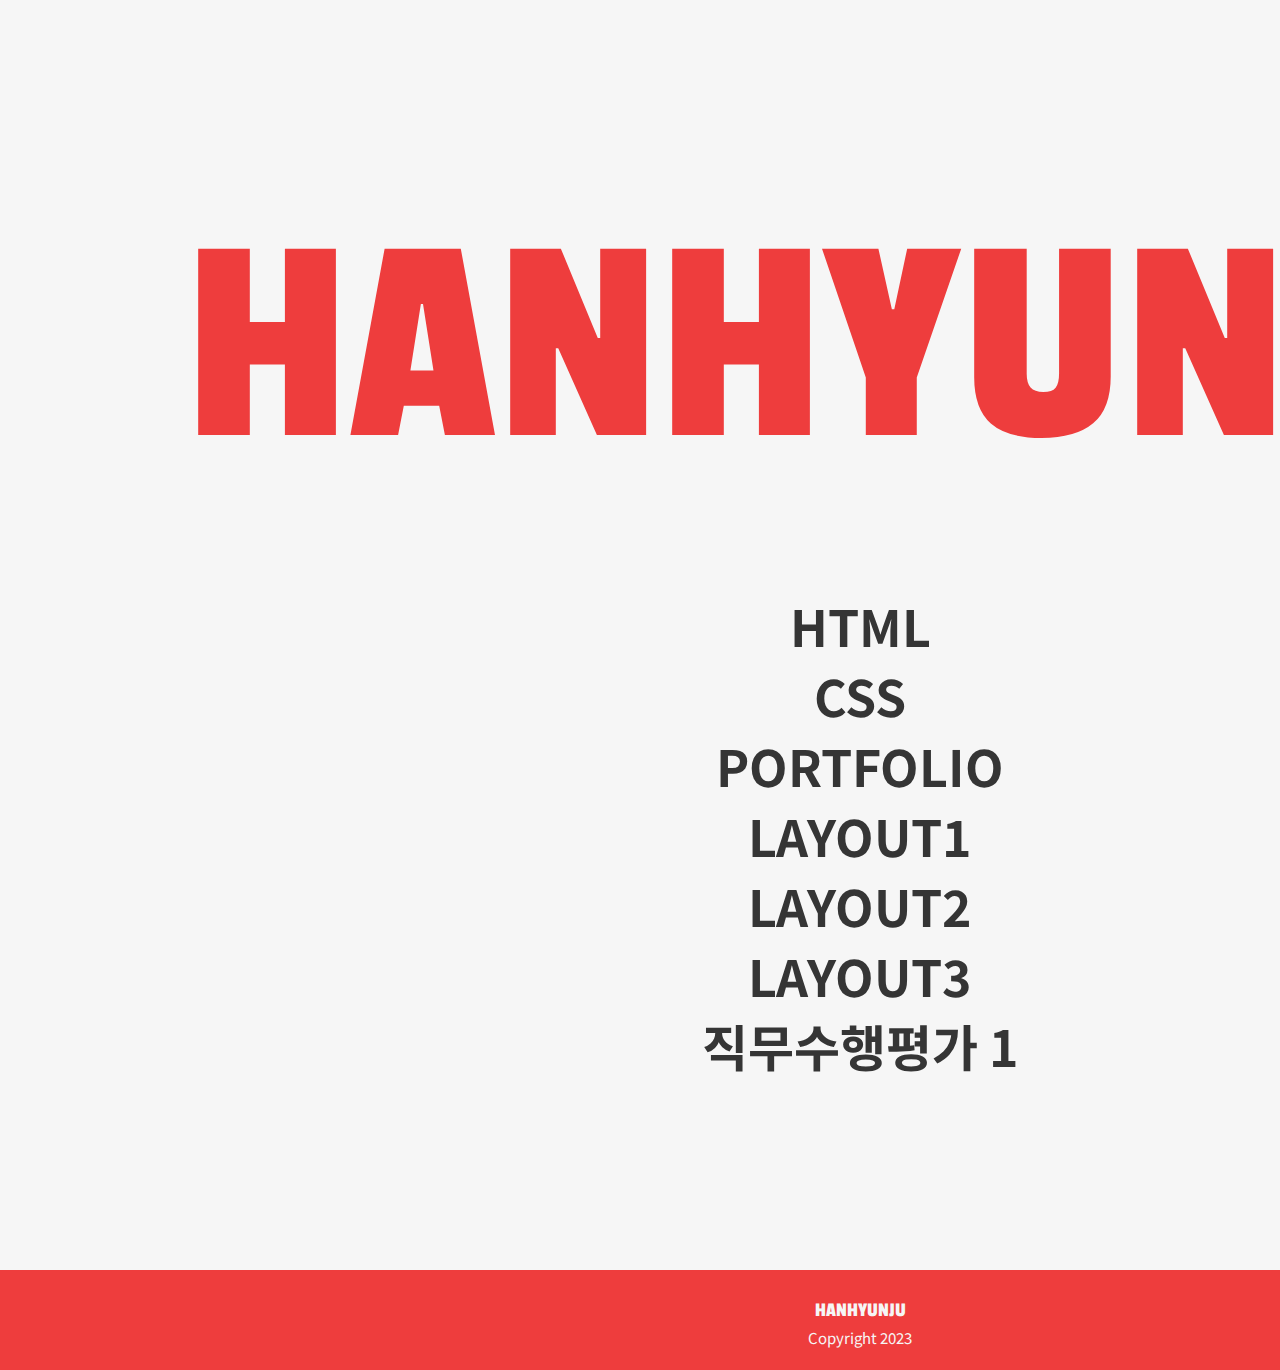
<file: index.html>
<html>
    <head> <!--머릿말-->
        <title>기말평가 - 포트폴리오, ABOUT</title>
        <meta charset="utf-8" /> <!-- utf-8, euc-kr -->
        <meta name="keywords" content="" />
        <link rel="stylesheet" href="css/reset.css" type="text/css">
        <link rel="stylesheet" href="css/index.css" type="text/css">
        <link rel="stylesheet" href="https://cdnjs.cloudflare.com/ajax/libs/font-awesome/5.8.2/css/all.min.css"/>
    </head>

    <body>
        <header class="container">
            <div class="logo">
                <h1>HANHYUNJU</h1>
            </div>
        </header>

        <section class="main container">
            <div class="toll_menu">
                <nav>
                    <ul>
                        <li>
                            <a href="./html.html">
                                HTML
                            </a>
                        </li>
                        <li>
                            <a href="./css.html">
                                CSS
                            </a>
                        </li>
                        <li>
                            <a href="./last_f1.html">
                                PORTFOLIO
                            </a>
                        </li>
                        <li>
                            <a href="./layout1/layout1.html">
                                LAYOUT1
                            </a>
                        </li>
                        <li>
                            <a href="./layout2/layout2.html">
                                LAYOUT2
                            </a>
                        </li>
                        <li>
                            <a href="./layout3/layout3.html">
                                LAYOUT3
                            </a>
                        </li>
                        <li>
                            <a href="./sub.html">
                                직무수행평가 1
                            </a>
                        </li>
                    </ul>
                </nav>
            </div>
        </section>

        <footer>
            <div class="container">
              <p>HANHYUNJU</p>
              <p>Copyright 2023</p>
            </div>
        </footer>
    </body>
</html>
</file>
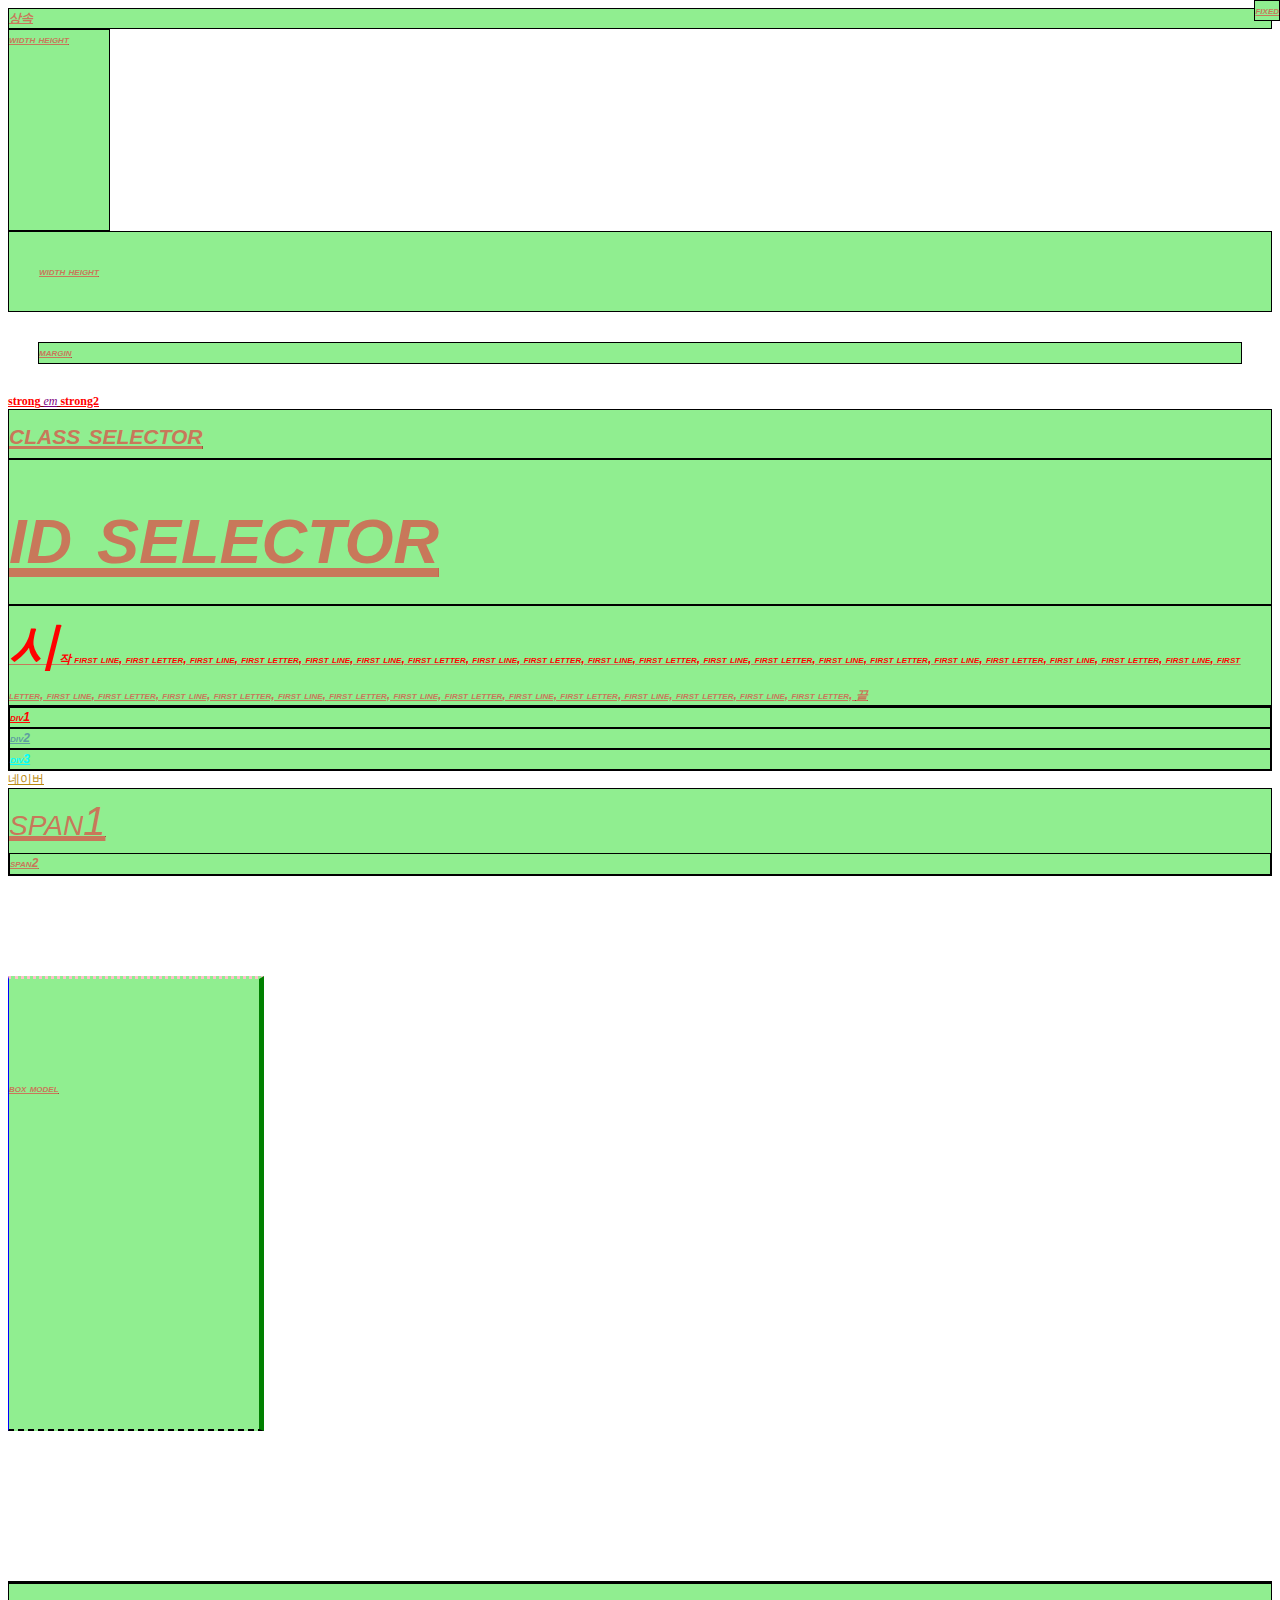
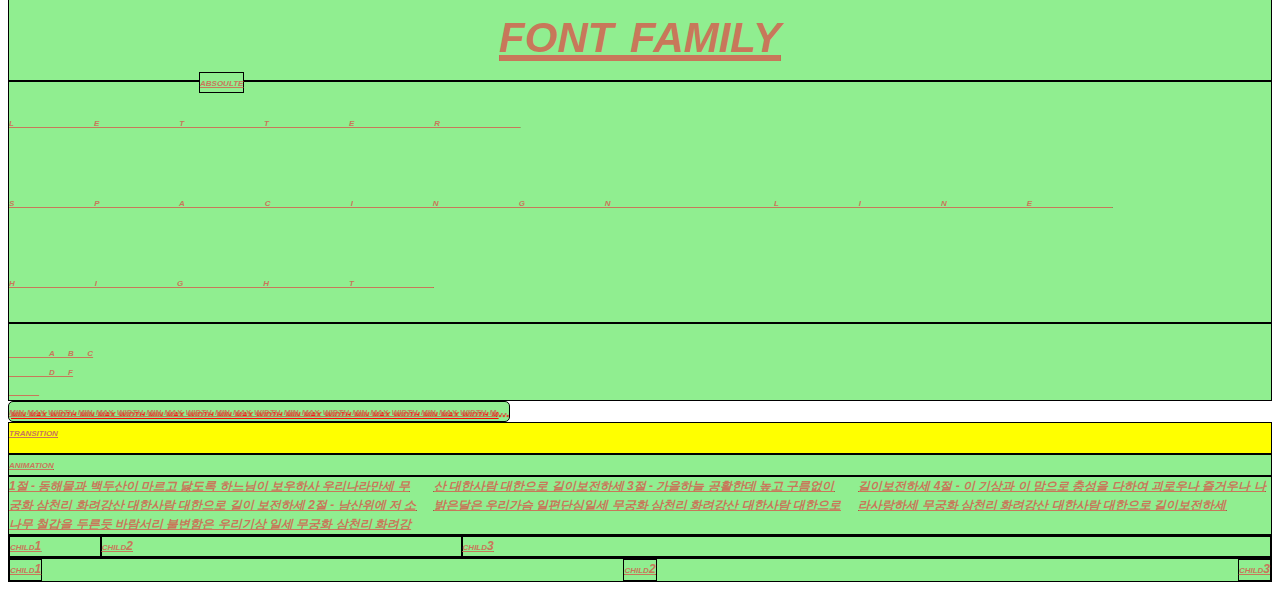
<file: css.html>
<!DOCTYPE html>
<html>
    <head>
        <title>css</title>
        <meta charset="utf-8" />
        <style>
           body{ color: darkred; }
           div{ 
            color: darkblue; 
            color: #942b65;
            color: rgb(200,120,90);
        }

           /* css 주석 */
        </style>
        <!--html주석-->
    </head>
    <body>
        <div id="d1">상속</div>  

        <style>
           div{
            background-color: lightgreen;
            border: solid 1px black;
           }
           #d2{
            width : 100px;
            height: 200px;
           }
        </style>
        <div id="d2">width height</div>

        <style>
            #d3{
                padding: 30px;
            }
        </style>
        <div id="d3">width height</div>
        <style>
            #d4{
                margin: 30px;
            }
        </style>
         <div id="d4">margin</div>

         <style>
            *{
                text-decoration: underline;
            }
            strong{ color: red;}
            em{ color: purple;}
         </style>
         <strong>strong</strong>
         <em>em</em>
         <strong>strong2</strong>

         <style>
            .c1{font-size: 30px;}
            #i1{font-size: 90px;}
         </style>
         <div class="c1">class selector</div>
         <div id="i1">id selector</div>
         <style>
            #d5::first-line{
                color: red;
            }
            #d5::first-letter{
                font-size: 50px;
            }
            #d5::before{
                content: "시작";
            }
            #d5::after{
                content: "끝";
            }

         </style>
         <div id="d5">
            first line, first letter, first line, first letter, first line,
            first line, first letter, first line, first letter, first line, first letter,
            first line, first letter, first line, first letter, first line, first letter,
            first line, first letter, first line, first letter, first line, first letter,
            first line, first letter, first line, first letter, first line, first letter,
            first line, first letter, first line, first letter, first line, first letter,
         </div>

         <style>
            #d6 div:first-child{
                color: red;
            }
            #d6 div:nth-child(2){
                color: cadetblue;
            }
            #d6 div:last-child{
                color: aqua;
            }
         </style>

         <div id="d6">
            <div>div1</div>
            <div>div2</div>
            <div>div3</div>
         </div>

         <style>
            /*:link :visited :hover :active :focus*/
            a:link{ /*링크가 있다면*/
                color: darkgoldenrod;
            }
            a:visited{/*방문한 적이 있다면*/
                color: #942b65;
            }
            a:hover{/*마우스를 올리면*/
                color: #2b8894;
                font-weight: bold;
            }
            a:active{/*마우스로 누르면*/
                color: #ff0ea3;
            }
            a:focus{/*포커스 되면*/
                color: yellow;
            }
         </style>

         <a href="https://www.naver.com/">네이버</a>

         <style>
            #d7>span{
                font-size: 40px;
                font-weight: 300;
            }
            #d7 span{
                font-style: italic;
            }
            #d7>div>span{
                font-weight: bold;
            }
         </style>

         <div id="d7">
            <span>span1</span>
            <div>
                <span>span2</span>
            </div>
         </div>

         <style>
            body,div,span{
                font-size: 12px;
            }
         </style>

         <style>
            #d8{
                width: 200px;
                height: 200px;
                border: solid 2px red;
                border-left: solid 1px blue;
                border-right: solid 5px green;
                border-top: dotted 3px pink;
                border-bottom: dashed 2px black;

                margin: 50px;
                margin: 50px 100px;
                margin: 0 50px 100px 150px; /*상 우 하 좌*/
                /*위에서 부터 시계방향*/
                margin-left: 0px;
                margin-right: 50px;
                margin-top: 100px;
                margin-bottom: 150px;

                padding: 50px;
                padding: 50px 100px;
                padding: 0 50px 100px 150px; /*상 우 하 좌*/
                /*위에서 부터 시계방향*/
                padding-left: 0px;
                padding-right: 50px;
                padding-top: 100px;
                padding-bottom: 150px;
            }
         </style>

         <div id="d8">
            box model
         </div>

         <style>
            #d9{
                position: absolute; /*절대적인*/
                left: 190px;
                top: 90px;
            }
            #d10{
                position: relative; /*관계형*/
                /*realtive인 부모는, absolute 자식의 기준이 된다*/
            }
         </style>
         <div id="d10">
            <div id="d9"> absoulte </div>
         </div>
         <style>
            #d11{
                position: fixed;
                top: 0px;
                right: 0px;
            }
         </style>
         <div id="d11">fixed</div>

         <style>
            #d12{
                font-family: 'Trebuchet MS', 'Lucida Sans Unicode', 'Lucida Grande', 'Lucida Sans', Arial, sans-serif;
                font-size: 60px;
                font-weight: bold;
                font-style: italic;
                text-align: center;
            }
            div{font: bold italic small-caps 12px /1.6 "돋움", sans-serif;}
         </style>
         <div id="d12">font family</div>

         <style>
            #d13{
                letter-spacing: 80px;
                line-height: 80px;
            }
         </style>
         <div id="d13">letter spacingn line hight</div>

         <style>
            #d14{
                white-space: pre;
            }
         </style>
         <div id="d14">
            a    b    c
            d    f
         </div>

         <style>
            #d15{
                min-width: 500px;
                max-width: 800px;
                border-radius: 5px;
                text-shadow: 2px 2px 1px red;
                white-space: nowrap;
                overflow: hidden;
                text-overflow: ellipsis;
                width: 100px;
            }
         </style>
         <div id="d15">
            min max width min max width min max width min max width 
            min max width min max width min max width min max width 
            min max width min max width min max width min max width 
            min max width min max width min max width min max width 
            min max width min max width min max width min max width 
            min max width min max width min max width min max width 
            min max width min max width min max width min max width 
            min max width min max width min max width min max width 
            min max width min max width min max width min max width 
            min max width min max width min max width min max width 
            min max width min max width min max width min max width 
        </div>

        <style>
            #d16{
                background-color: yellow;
                height: 30px;
                transition: background-color 2s, height 2s;
            }
            #d16:hover{
                background-color: blue;
                height: 80px;
            }
        </style>

        <div id="d16">transition</div>

        <style>
            @keyframes animation17{
                0%{ background-color: white;}
                30%{ background-color: red;}
                60%{ background-color: yellow;}
                100%{ background-color: purple;}
            }
            #d17:hover{
                animation-name: animation17;
                animation-duration: 2s;
            }
        </style>
        <div id="d17">animation</div>

        <style>
            .col1{
                columns: 100px 3;
                /* 최소값 최대값ㅇㄴ */
            }
        </style>

        <div class="col1">
            1절 - 동해물과 백두산이 마르고 닳도록
            하느님이 보우하사 우리나라만세
            무궁화 삼천리 화려강산 대한사람 대한으로 길이 보전하세
            
            2절 - 남산위에 저 소나무 철갑을 두른듯
            바람서리 불변함은 우리기상 일세
            무궁화 삼천리 화려강산 대한사람 대한으로 길이보전하세
            
            3절 - 가을하늘 공활한데 높고 구름없이 
            밝은달은 우리가슴 일편단심일세
            무궁화 삼천리 화려강산 대한사람 대한으로 길이보전하세
            
            4절 - 이 기상과 이 맘으로 충성을 다하여
            괴로우나 즐거우나 나라사랑하세
            무궁화 삼천리 화려강산 대한사람 대한으로 길이보전하세
        </div>
        
        <style>
            #d18{
                display: flex;
                /* 표시방식 : 유연하게 */
            }
            #d18 div:nth-child(1){ flex: 1;}
            #d18 div:nth-child(2){ flex: 4;}
            #d18 div:nth-child(3){ flex: 9;}
        </style>
        <div id="d18">
            <div>child1</div>
            <div>child2</div>
            <div>child3</div>
        </div>
        
        <style>
            #d19{ 
                display: flex;
                justify-content: space-between;
            }
        </style>
        <div id="d19">
            <div>child1</div>
            <div>child2</div>
            <div>child3</div>
        </div>
    </body>
</html>
</file>
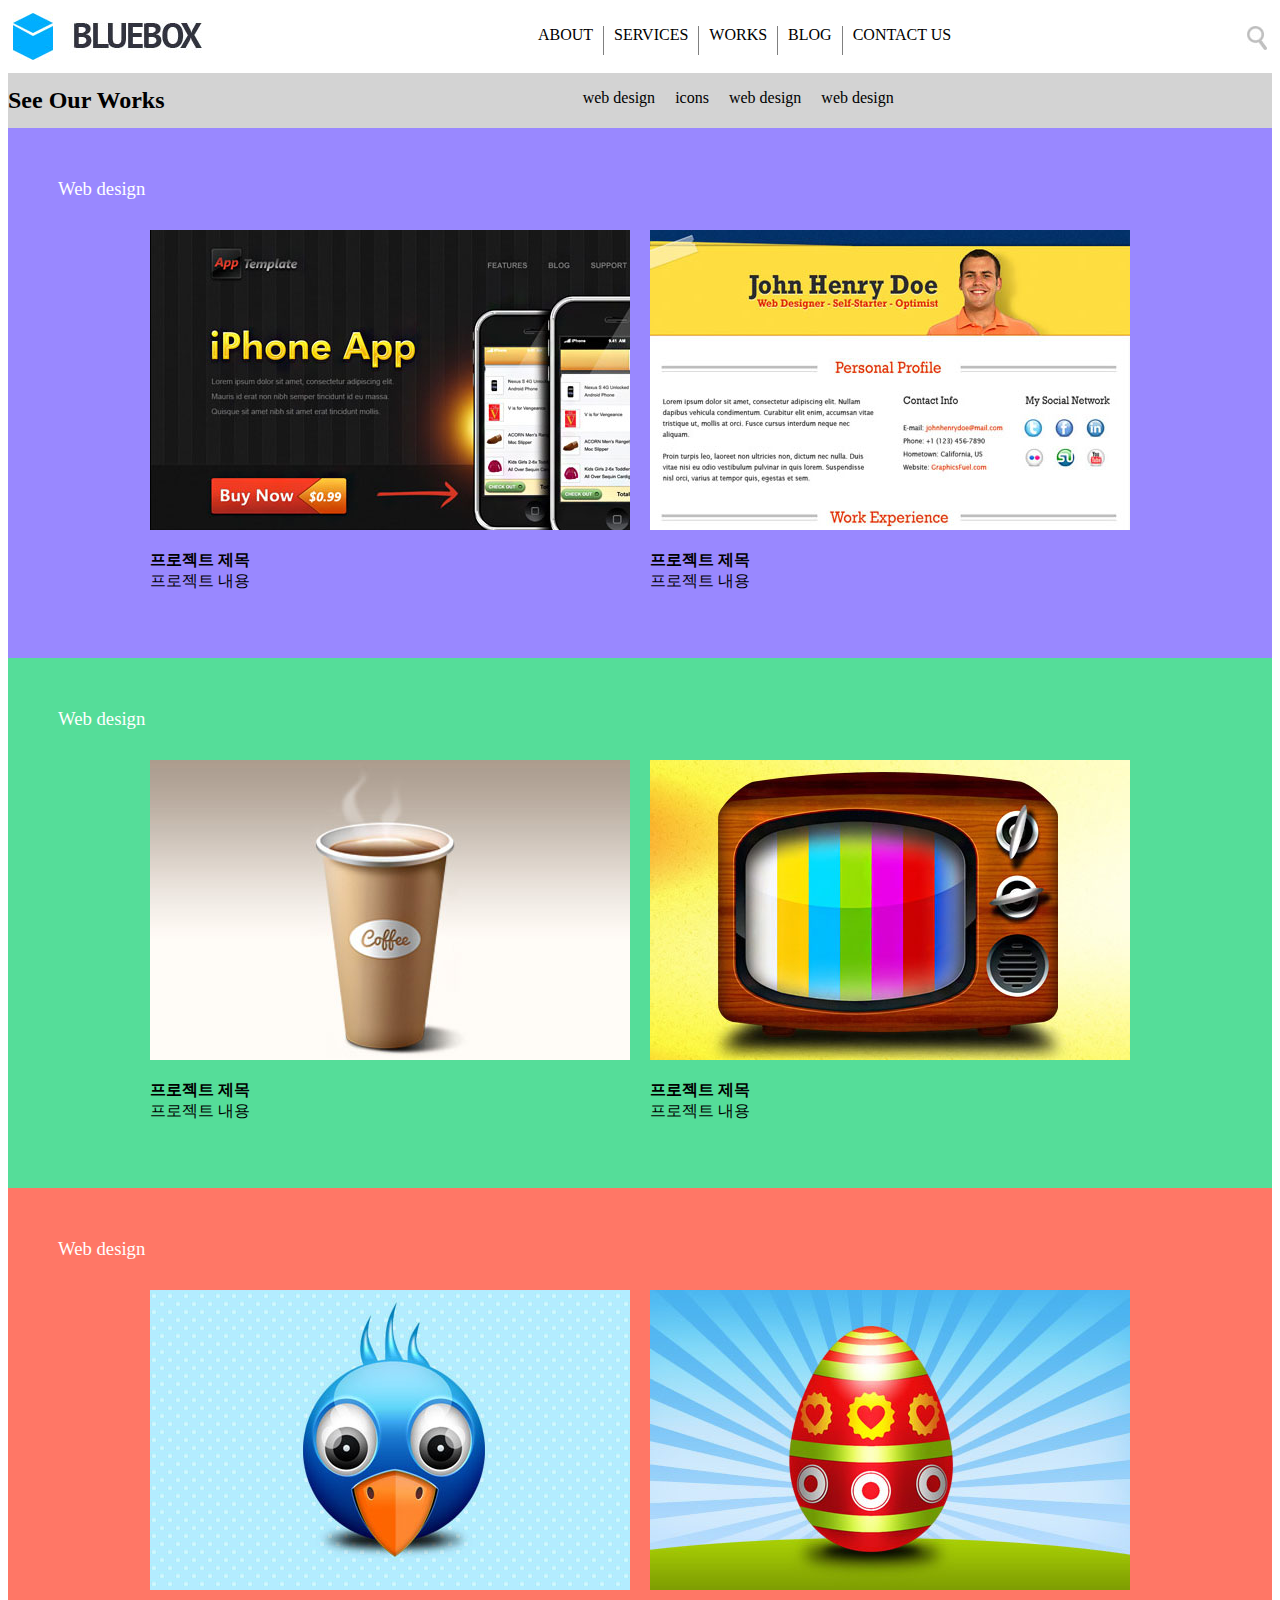
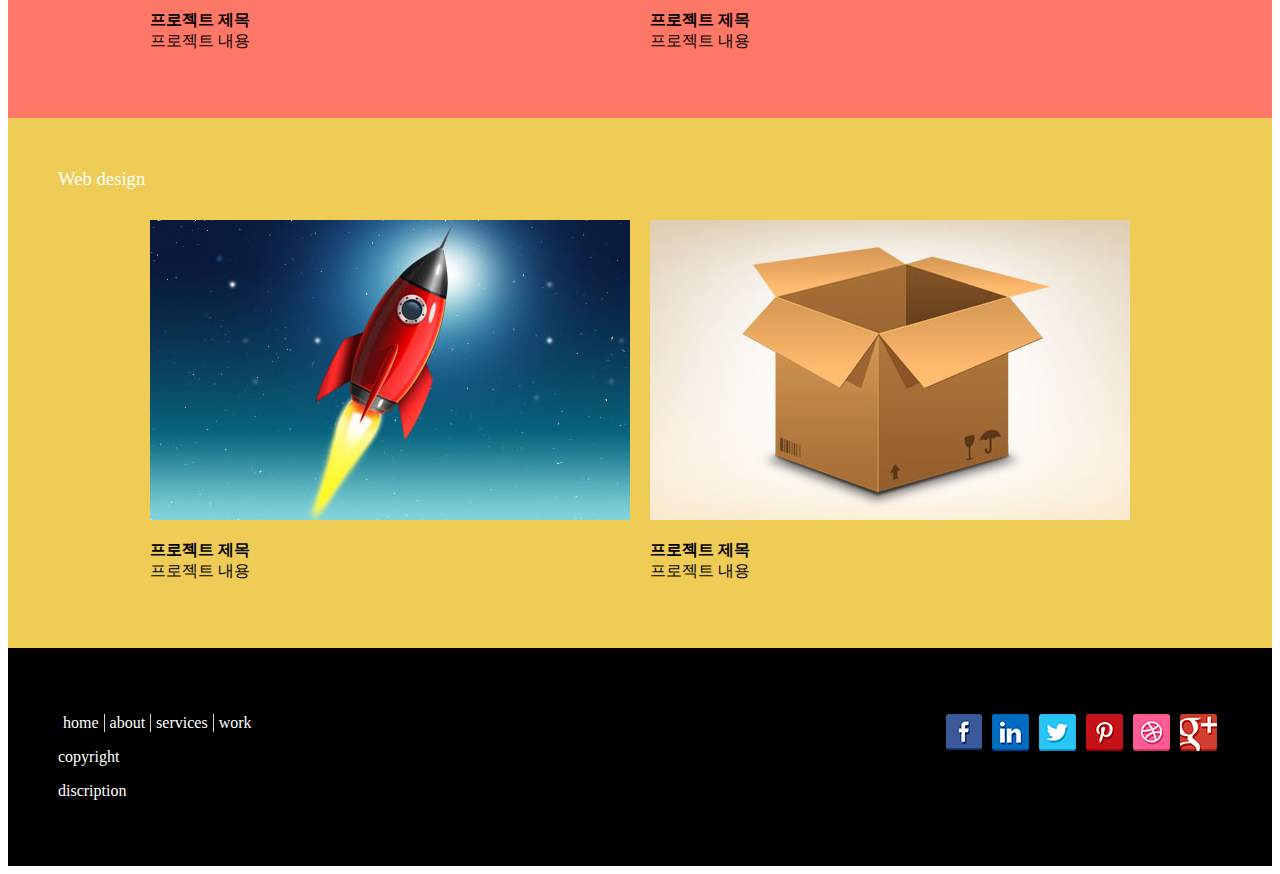
<file: layout1/layout1.html>
<!DOCTYPE html> <!--문서유형-->
<html>
    <head> <!--머릿말-->
        <title>layout1</title>
        <meta charset="utf-8" /> <!-- utf-8, euc-kr -->
        <meta name="keywords" content="" />
        <style>
            #wrap ul{}
            header ul{}
            #wrap>header>ul{}
            #wrap{
                min-width: 1000px;
                max-width: 1920px;
                margin: 0 auto;
            }
            header ul{
                list-style: none;
                display: flex;
                margin: 13px 0px;
            }
            header li{
                padding: 0 10px;
                border-right: solid 1px gray;
            }
            header li:last-child{
               border: none;
            }
            header{
                padding: 5px 5px;
                display: flex;
                justify-content: space-between;
            }
            header h1{
                margin: 0;
            }
            header>div>img{
                margin: 13px 0px;
            }
            nav ul{
                list-style: none;
                display: flex;
            }
            nav li{
                padding: 0 10px;
            }
            nav{
                display: flex;
                justify-content: space-between;
                background-color: lightgray;
                padding: 5xp 50px;
            }
            nav h2{
                margin: 14px 0;
            }
            #content>section:nth-child(1){
                background-color: #98f;
            }
            #content>section:nth-child(2){
                background-color: #5d9;
            }
            #content>section:nth-child(3){
                background-color: #f76;
            }
            #content>section:nth-child(4){
                background-color: #ec5;
            }
            #content>section>div{
                display: flex;
                justify-content: center;
            }
            #content>section>div>div{
                margin: 0 10px;
            }
            #content dt{
                font-weight: bold;
            }
            #content dd{
                margin: 0;
            }
            h3{
                margin: 0;
                margin-bottom: 30px;
                color: white;
                font-weight: normal;
            }
            section{
                padding: 50px;
            }
            footer{
                display: flex;
                justify-content: space-between;
                background-color: black;
                color: white;
                padding: 50px;
            }
            footer ul{
                list-style: none;
                display: flex;
                padding: 0;
            }
            footer li{
                padding: 0 5px;
            }
            footer div:first-child li{
                padding: 0 5px;
                border-right: solid 1px lightgray;
            }
            footer div:first-child li:last-child{
                border-right: none;
            }
            
        </style>
    </head>
    <body>
        <div id="wrap">
            <header>
                <h1><img src="img/logo.png" alt=""></h1>
                <ul>
                    <li>ABOUT</li>
                    <li>SERVICES</li>
                    <li>WORKS</li>
                    <li>BLOG</li>
                    <li>CONTACT US</li>
                </ul>
                <div><img src="img/zoom.png" alt=""></div>
            </header>
            <nav>
                <h2>See Our Works</h2>
                <ul>
                    <li>web design</li>
                    <li>icons</li>
                    <li>web design</li>
                    <li>web design</li>
                </ul>
                <div></div>
            </nav>
            <div id="content">
                <section>
                    <h3>Web design</h3>
                    <div>
                        <div>
                            <img src="img/img1.png" alt="">
                            <dl>
                                <dt>프로젝트 제목</dt>
                                <dd>프로젝트 내용</dd>
                            </dl>
                        </div>
                        <div>
                            <img src="img/img2.png" alt="">
                            <dl>
                                <dt>프로젝트 제목</dt>
                                <dd>프로젝트 내용</dd>
                            </dl>
                        </div>
                    </div>
                </section>
                <section>
                    <h3>Web design</h3>
                    <div>
                        <div>
                            <img src="img/img3.png" alt="">
                            <dl>
                                <dt>프로젝트 제목</dt>
                                <dd>프로젝트 내용</dd>
                            </dl>
                        </div>
                        <div>
                            <img src="img/img4.png" alt="">
                            <dl>
                                <dt>프로젝트 제목</dt>
                                <dd>프로젝트 내용</dd>
                            </dl>
                        </div>
                    </div>
                </section>
                <section>
                    <h3>Web design</h3>
                    <div>
                        <div>
                            <img src="img/img5.png" alt="">
                            <dl>
                                <dt>프로젝트 제목</dt>
                                <dd>프로젝트 내용</dd>
                            </dl>
                        </div>
                        <div>
                            <img src="img/img6.png" alt="">
                            <dl>
                                <dt>프로젝트 제목</dt>
                                <dd>프로젝트 내용</dd>
                            </dl>
                        </div>
                    </div>
                </section>
                <section>
                    <h3>Web design</h3>
                    <div>
                        <div>
                            <img src="img/img7.png" alt="">
                            <dl>
                                <dt>프로젝트 제목</dt>
                                <dd>프로젝트 내용</dd>
                            </dl>
                        </div>
                        <div>
                            <img src="img/img8.png" alt="">
                            <dl>
                                <dt>프로젝트 제목</dt>
                                <dd>프로젝트 내용</dd>
                            </dl>
                        </div>
                    </div>
                </section>
            </div>
            <footer>
                <div>
                    <ul>
                        <li>home</li>
                        <li>about</li>
                        <li>services</li>
                        <li>work</li>
                    </ul>
                    <p>copyright</p>
                    <p>discription</p>
                </div>
                <div>
                    <ul>
                        <li><img src="img/icon1.png"/></li>
                        <li><img src="img/icon2.png"/></li>
                        <li><img src="img/icon3.png"/></li>
                        <li><img src="img/icon4.png"/></li>
                        <li><img src="img/icon5.png"/></li>
                        <li><img src="img/icon6.png"/></li>
                    </ul>
                </div>
            </footer>
        </div>
    </body>
</html>
</file>
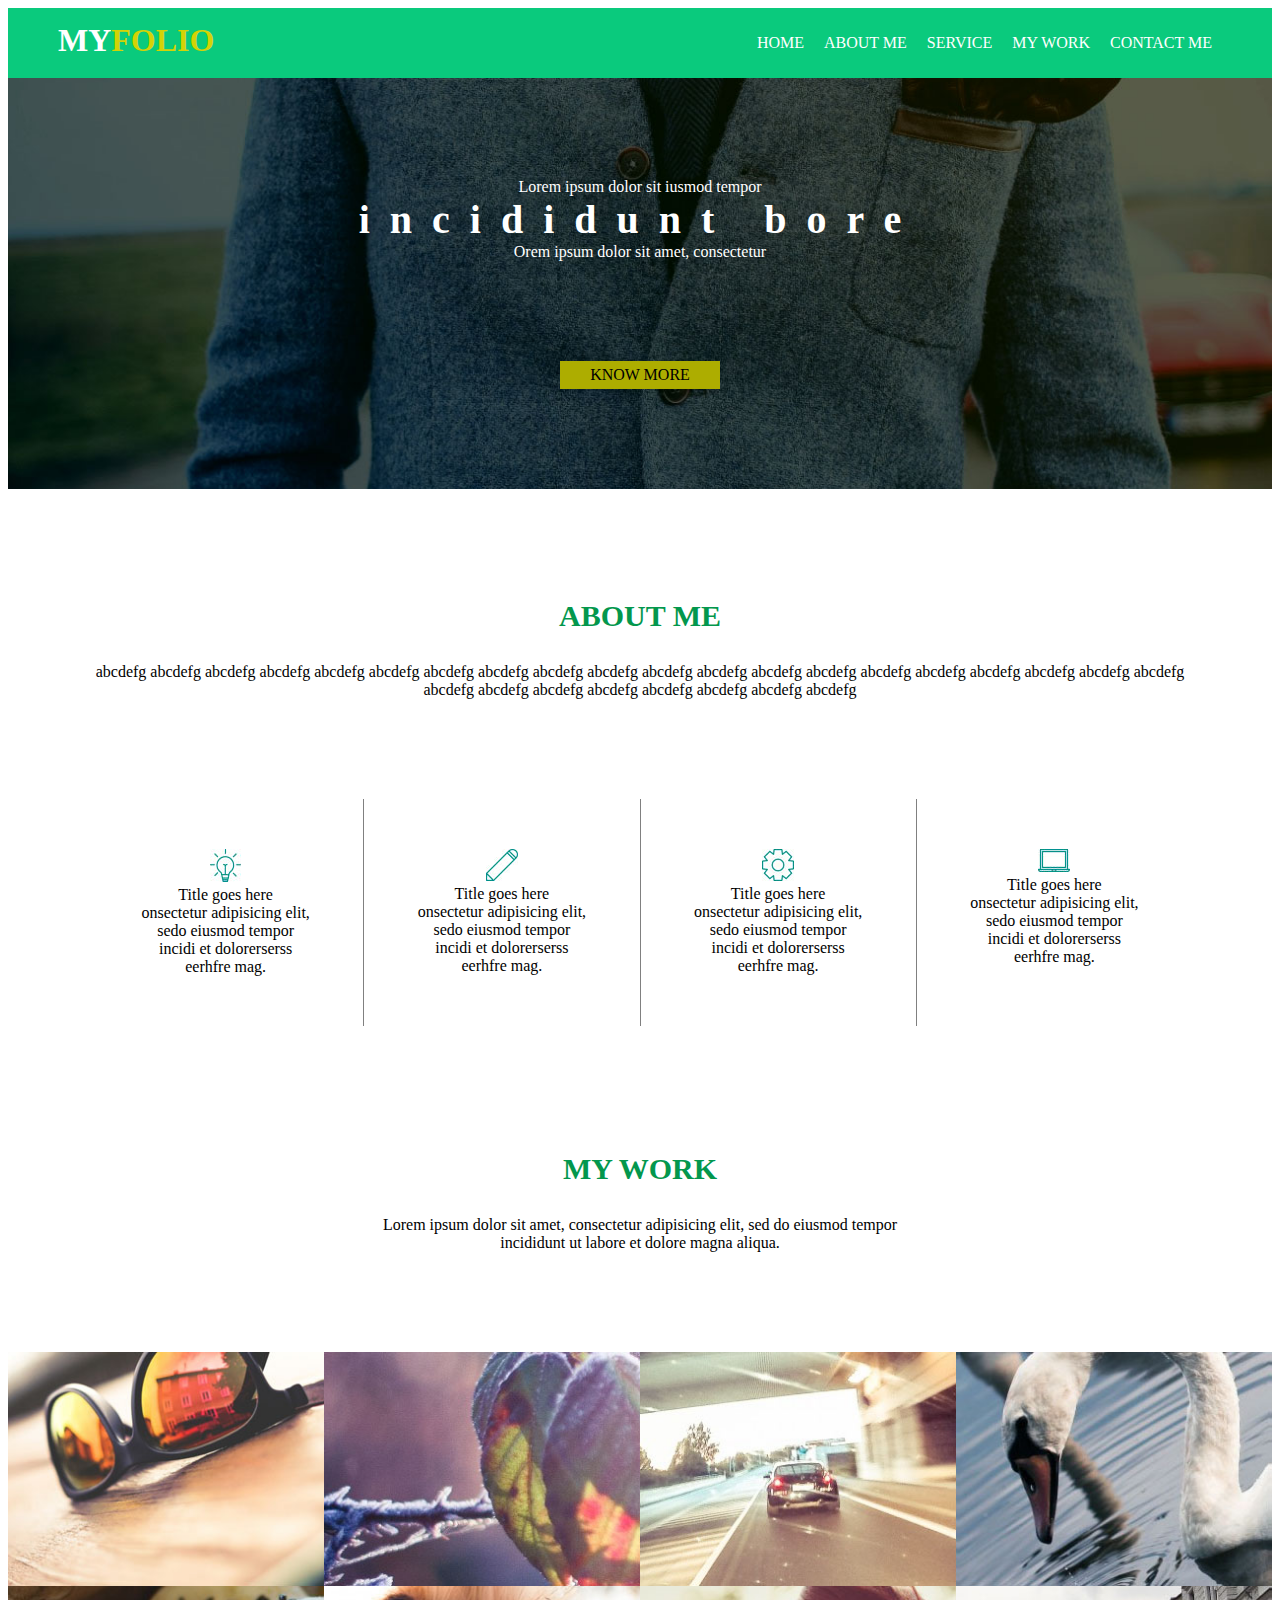
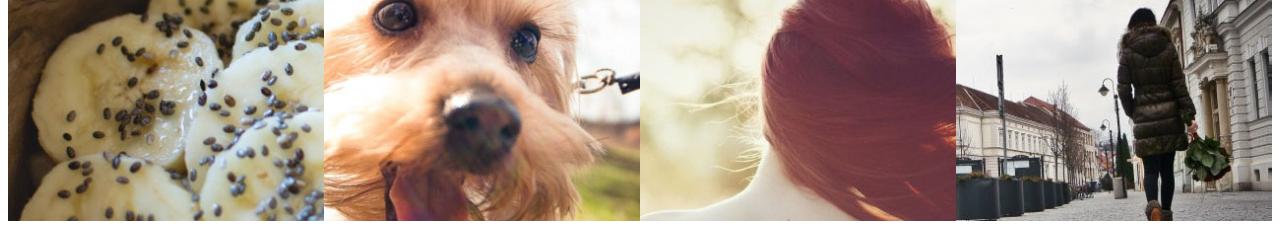
<file: layout2/layout2.html>
<!DOCTYPE html>
<html>
    <head>
        <title>layout2</title>
        <meta charset="utf-8" />
        <style>
            #wrap{
                min-width : 1000px;
                
                margin: 0px auto;
            }
            header{
                display: flex;
                justify-content: space-between;
                background-color:rgb(10, 202, 125);
                color: white;
                padding: 10px 50px;
            }
            header ul{
                list-style: none;
                display: flex;
            }
            header li{
                flex-grow:1;
                padding: 0px 10px; /*간격 띄우기*/
            }
            header h1{
                margin: 4px 0px;
            }
            header h1 span{
                color: rgb(211, 211, 6);
            }
            #main_visual{
                background-image: url("img/main_visual.png");
                padding: 100px;
                color: white;
                text-align: center;
                background-size: 100px auto;
                background-repeat: no-repeat;
                background-color: black;
                background-position: 50% 50%;
                background-size: contain; /* 담기도록 */
                background-size: cover; /* 씌워지도록 */
            }
            #main_visual h2{
                font-size: 40px;
                letter-spacing: 20px;
                margin: 0px;
            }
            #main_visual p{
                margin: 0px;
            }
            .button{
                background-color: rgb(173, 173, 0);
                display: inline-block;
                padding: 5px 30px;
                color: black;
                margin-top: 100px;
            }
            section{
                text-align: center;
            }
            section h3{
                color: rgb(3, 151, 77);
                font-size: 30px;
            }
            #content1{
                padding: 80px;
            }
            #content1 ul{
                display: flex;
                list-style: none;
                padding: 0px;
                margin-top: 100px;
            }
            #content1 li{
                flex:1;
                border-right: solid 1px gray;
                padding: 50px;
            }
            #content1 li:last-child{
                border: none;
            }
            #content1 dd{
                margin: 0px;
            }
            #content2 ul{
                display: flex;
                flex-direction: row;
                flex-wrap: wrap; 
                /* 유연-줄바꿈 : 줄바꿈 하기 */
                list-style: none;
                padding: 0px;
                margin-top: 100px;
            }
            #content2 li{
                width: 25%; /* 넓이를 1/4로 */
                /* 들어갈 수 있는 공간을 100%로 봤을때 */
            }
            #content2 li img{
                width: 100%; /* 들어갈 수 있는 공간의 100% */
                display: block; 
            }
        </style>
    </head>
    <body>
        <div id="wrap">
            <header>
                <h1>MY<span>FOLIO</span></h1>
                <ul>
                    <li>HOME</li>
                    <li>ABOUT ME</li>
                    <li>SERVICE</li>
                    <li>MY WORK</li>
                    <li>CONTACT ME</li>
                </ul>
            </header>
            <div id="main_visual">
                <p>Lorem ipsum dolor sit iusmod tempor</p>
                <h2>incididunt bore</h2>
                <p>Orem ipsum dolor sit amet, consectetur</p>
                
                <div class="button">KNOW MORE</div>
            </div>
            <section id="content1">
                <h3>ABOUT ME</h3>
                <p>
                    abcdefg abcdefg abcdefg abcdefg abcdefg abcdefg abcdefg
                    abcdefg abcdefg abcdefg abcdefg abcdefg abcdefg abcdefg
                    abcdefg abcdefg abcdefg abcdefg abcdefg abcdefg abcdefg
                    abcdefg abcdefg abcdefg abcdefg abcdefg abcdefg abcdefg
                </p>
                <ul>
                    <li>
                        <img src="img/icon1.png" />
                        <dl>
                            <dt>Title goes here</dt>
                            <dd>
                                onsectetur adipisicing elit, sedo eiusmod tempor 
                                incidi et dolorerserss eerhfre mag.
                            </dd>
                        </dl>
                    </li>
                    <li>
                        <img src="img/icon2.png" />
                        <dl>
                            <dt>Title goes here</dt>
                            <dd>
                                onsectetur adipisicing elit, sedo eiusmod tempor 
                                incidi et dolorerserss eerhfre mag.
                            </dd>
                        </dl>
                    </li>
                    <li>
                        <img src="img/icon3.png" />
                        <dl>
                            <dt>Title goes here</dt>
                            <dd>
                                onsectetur adipisicing elit, sedo eiusmod tempor 
                                incidi et dolorerserss eerhfre mag.
                            </dd>
                        </dl>
                    </li>
                    <li>
                        <img src="img/icon4.png" />
                        <dl>
                            <dt>Title goes here</dt>
                            <dd>
                                onsectetur adipisicing elit, sedo eiusmod tempor 
                                incidi et dolorerserss eerhfre mag.
                            </dd>
                        </dl>
                    </li>
                </ul>
            </section>
            <section id="content2">
                <h3>MY WORK</h3>
                <p>
                    Lorem ipsum dolor sit amet, consectetur adipisicing elit, 
                    sed do eiusmod tempor <br /> incididunt ut labore et dolore magna 
                    aliqua.
                </p>
                <ul>
                    <li><img src="img/work1.png" /></li>
                    <li><img src="img/work2.png" /></li>
                    <li><img src="img/work3.png" /></li>
                    <li><img src="img/work4.png" /></li>
                    <li><img src="img/work5.png" /></li>
                    <li><img src="img/work6.png" /></li>
                    <li><img src="img/work7.png" /></li>
                    <li><img src="img/work8.png" /></li>
                </ul>
            </section>
        </div>
    </body>
</html>
</file>
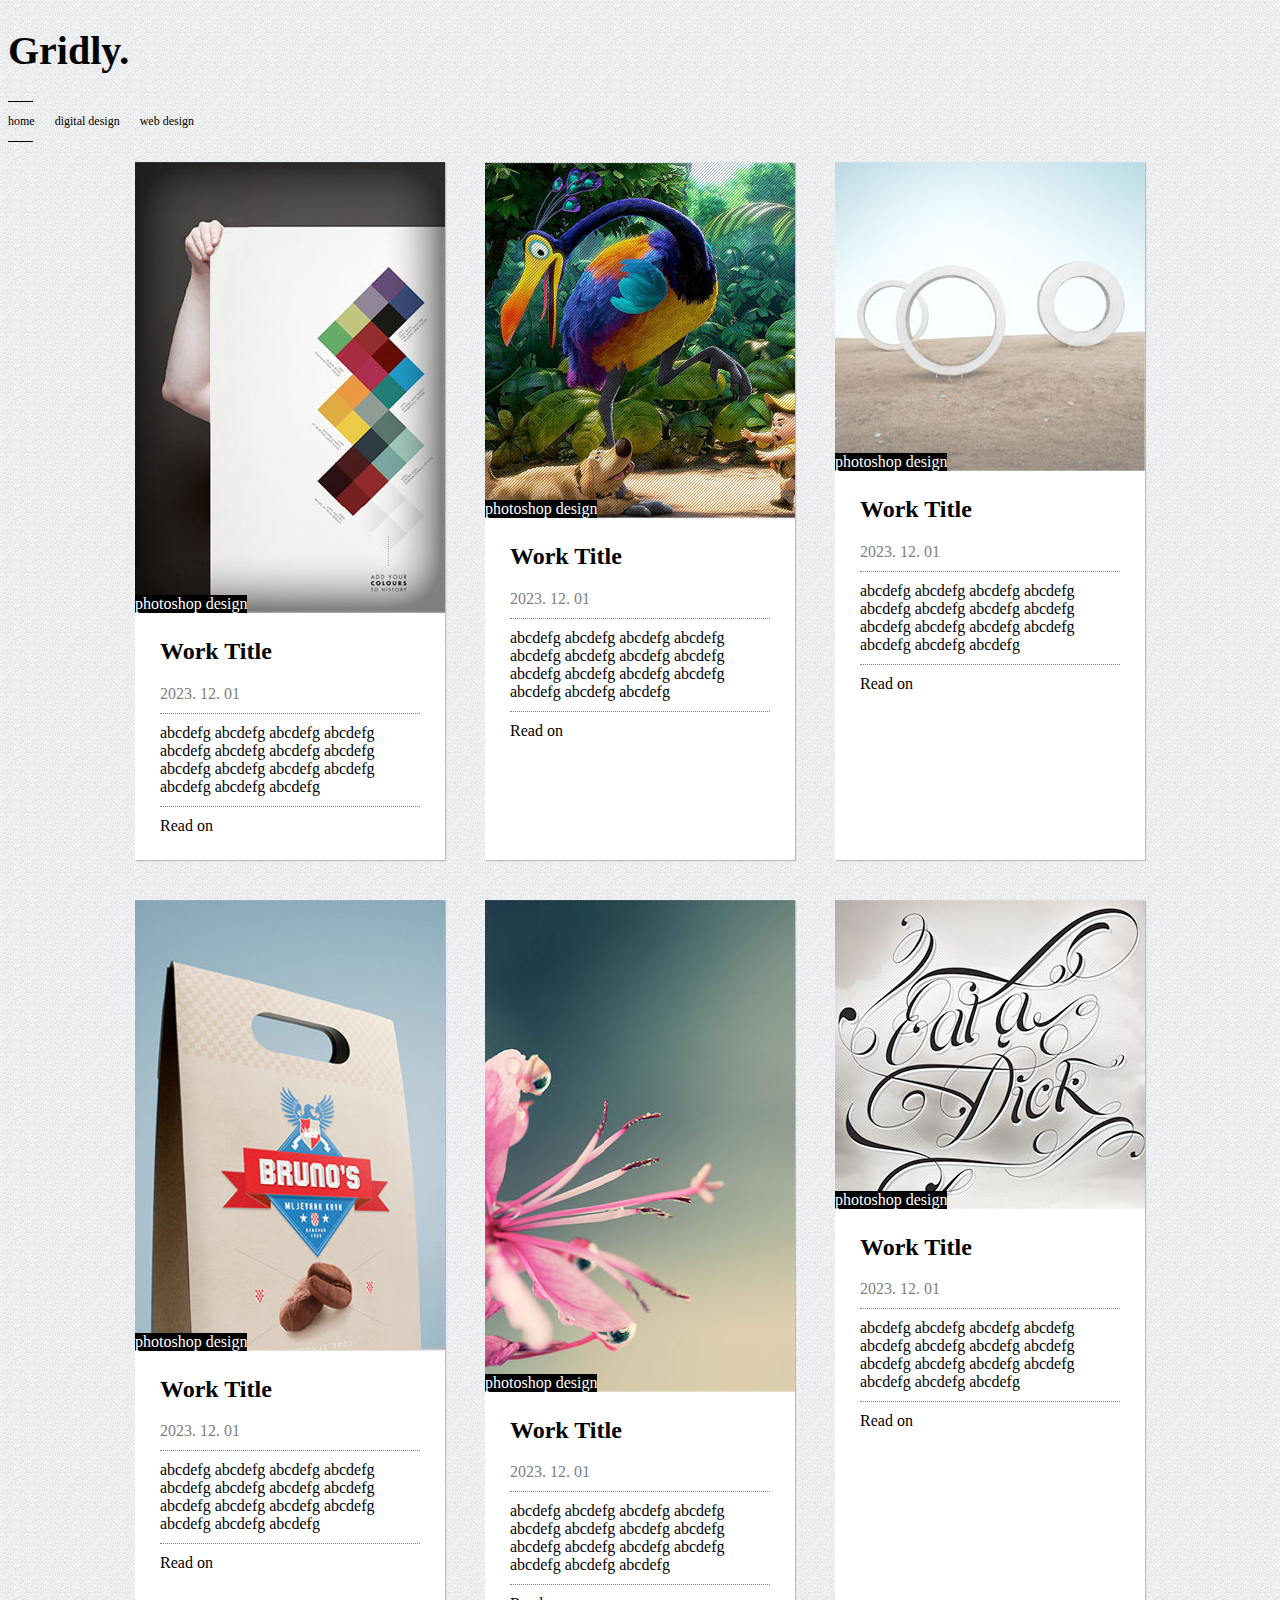
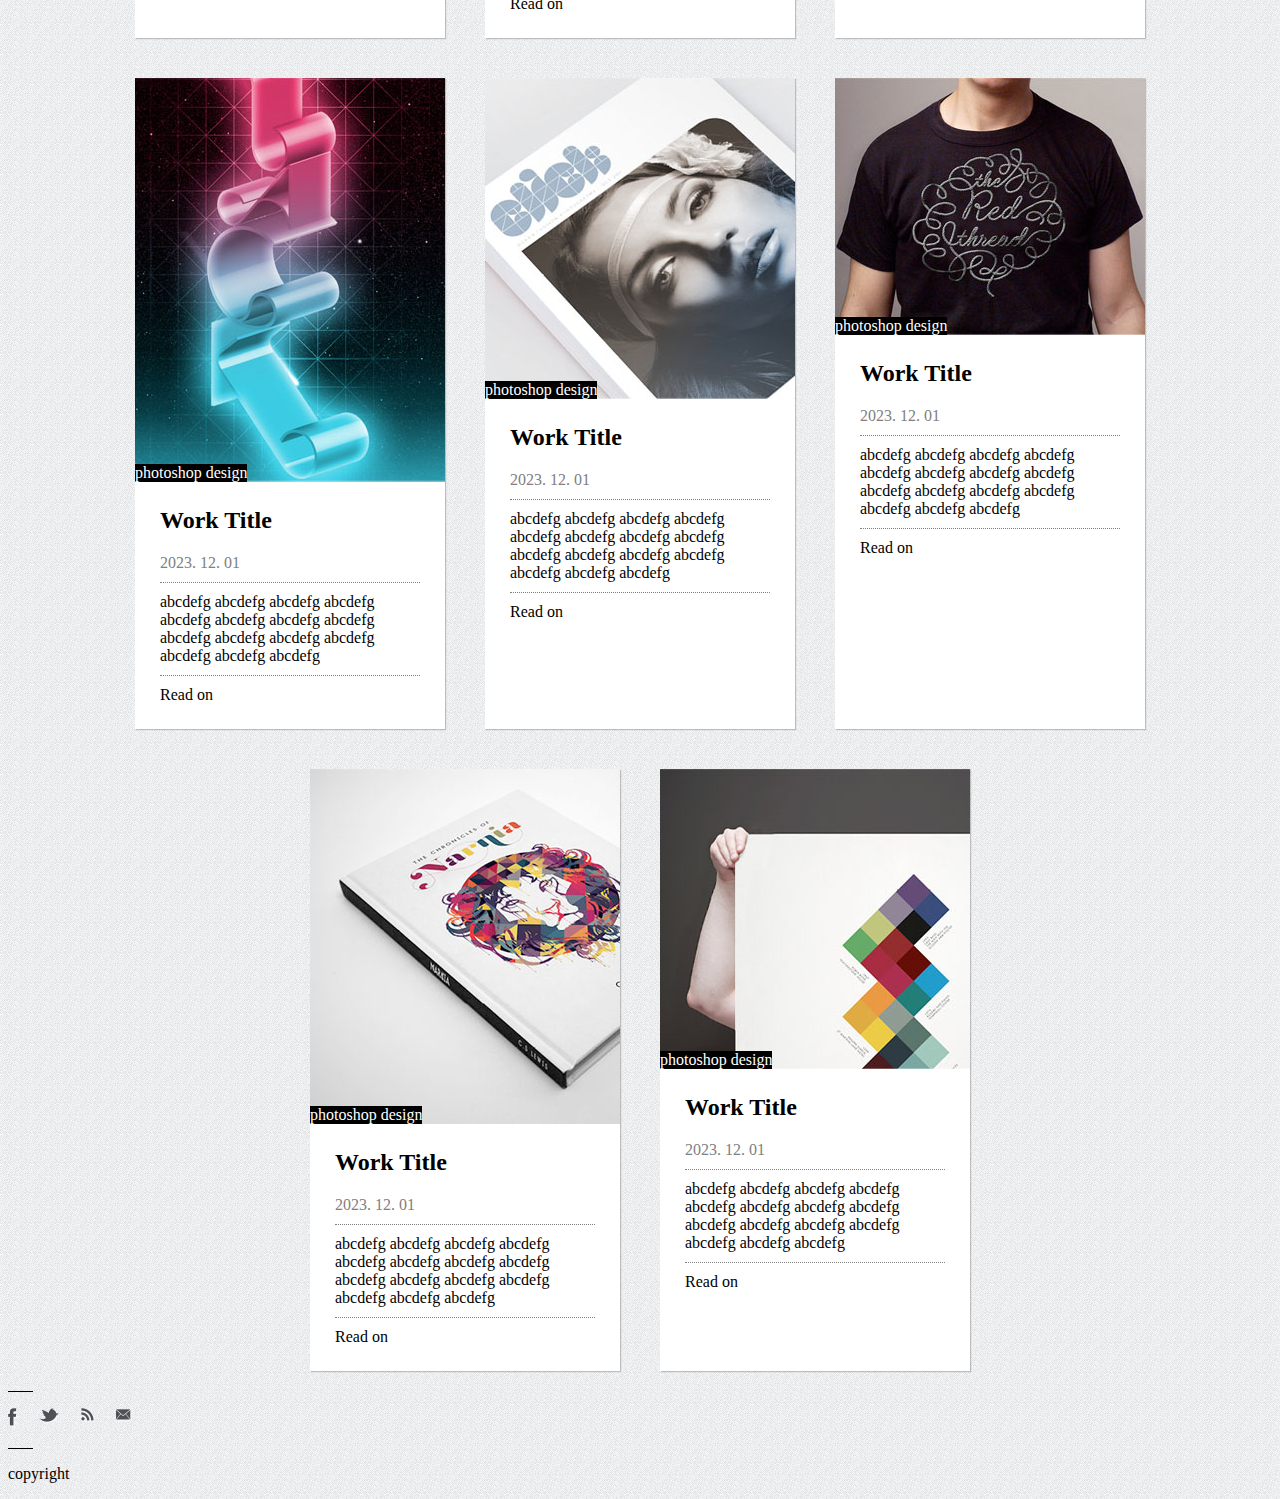
<file: layout3/layout3.html>
<!DOCTYPE html>
<html>
    <head>
        <title>layout3</title>
        <meta charset="utf-8" />
        <style>
            #warp{
                min-width: 1000px;
                max-width: 1920px;
                margin: 0 auto;
            }
            header h1{
                font-size: 40px;
            }
            header ul{
                list-style: none;
                display: flex;
                padding: 0px;
                font-size: 12px;
            }
            header li{
               padding-right: 20px;
            }
            .short_line{
                width: 25px;
                border-top: solid 1px black;
            }
            #content{
                display: flex;
                flex-direction: row;
                flex-wrap: wrap;
                justify-content: center;
            }
            .content_card{
                width: 310px;
                background-color: white;
                box-shadow: 1px 1px 1px rgba(128, 128, 128, 0.445);
                margin: 20px;
            }
            .content_card div h2{
                margin-top: 0;
            }
            .content_card>div:last-child{
                padding: 25px;
            }
            .content_card>div:first-child{
                position: relative;
            }
            .content_card img{
               display: block;
            }
            .content_card>div:last-child>div:nth-child(2){
                color: gray;
            }
            .category{
                background-color: black;
                color: white;
                position: absolute;
                left: 0;
                bottom: 0;
            }
            body{
                background-image: url(img3/back.png);
            }
            .long_line{
                border-top: dotted 1px gray;
                margin: 10px 0px;
            }
            .content_card p{
                margin: 0px;
            }

            footer ul{
                list-style: none;
                display: flex;
                padding: 0;
            }
            footer ul li{
                padding-right: 20px;
            }
        </style>
    </head>
    <body>
        <div id="warp">
            <header>
                <h1>Gridly.</h1>
                <div class="short_line"></div>
                <ul>
                    <li>home</li>
                    <li>digital design</li>
                    <li>web design</li>
                </ul>
                <div class="short_line"></div>
            </header>
            <div id="content">
                <section class="content_card">
                    <div>
                        <img src="img3/card1.png" alt="">
                        <div class="category">photoshop design</div>
                    </div>
                    <div>
                        <h2>Work Title</h2>
                        <div>2023. 12. 01</div>
                        <div class="long_line"></div>
                        <p>
                            abcdefg abcdefg abcdefg abcdefg abcdefg abcdefg abcdefg abcdefg abcdefg abcdefg abcdefg abcdefg abcdefg abcdefg abcdefg
                        </p>
                        <div class="long_line"></div>
                        <div>Read on</div>
                    </div>
                </section>
                <section class="content_card">
                    <div>
                        <img src="img3/card2.png" alt="">
                        <div class="category">photoshop design</div>
                    </div>
                    <div>
                        <h2>Work Title</h2>
                        <div>2023. 12. 01</div>
                        <div class="long_line"></div>
                        <p>
                            abcdefg abcdefg abcdefg abcdefg abcdefg abcdefg abcdefg abcdefg abcdefg abcdefg abcdefg abcdefg abcdefg abcdefg abcdefg
                        </p>
                        <div class="long_line"></div>
                        <div>Read on</div>
                    </div>
                </section>
                <section class="content_card">
                    <div>
                        <img src="img3/card3.png" alt="">
                        <div class="category">photoshop design</div>
                    </div>
                    <div>
                        <h2>Work Title</h2>
                        <div>2023. 12. 01</div>
                        <div class="long_line"></div>
                        <p>
                            abcdefg abcdefg abcdefg abcdefg abcdefg abcdefg abcdefg abcdefg abcdefg abcdefg abcdefg abcdefg abcdefg abcdefg abcdefg
                        </p>
                        <div class="long_line"></div>
                        <div>Read on</div>
                    </div>
                </section>
                <section class="content_card">
                    <div>
                        <img src="img3/card4.png" alt="">
                        <div class="category">photoshop design</div>
                    </div>
                    <div>
                        <h2>Work Title</h2>
                        <div>2023. 12. 01</div>
                        <div class="long_line"></div>
                        <p>
                            abcdefg abcdefg abcdefg abcdefg abcdefg abcdefg abcdefg abcdefg abcdefg abcdefg abcdefg abcdefg abcdefg abcdefg abcdefg
                        </p>
                        <div class="long_line"></div>
                        <div>Read on</div>
                    </div>
                </section>
                <section class="content_card">
                    <div>
                        <img src="img3/card5.png" alt="">
                        <div class="category">photoshop design</div>
                    </div>
                    <div>
                        <h2>Work Title</h2>
                        <div>2023. 12. 01</div>
                        <div class="long_line"></div>
                        <p>
                            abcdefg abcdefg abcdefg abcdefg abcdefg abcdefg abcdefg abcdefg abcdefg abcdefg abcdefg abcdefg abcdefg abcdefg abcdefg
                        </p>
                        <div class="long_line"></div>
                        <div>Read on</div>
                    </div>
                </section>
                <section class="content_card">
                    <div>
                        <img src="img3/card6.png" alt="">
                        <div class="category">photoshop design</div>
                    </div>
                    <div>
                        <h2>Work Title</h2>
                        <div>2023. 12. 01</div>
                        <div class="long_line"></div>
                        <p>
                            abcdefg abcdefg abcdefg abcdefg abcdefg abcdefg abcdefg abcdefg abcdefg abcdefg abcdefg abcdefg abcdefg abcdefg abcdefg
                        </p>
                        <div class="long_line"></div>
                        <div>Read on</div>
                    </div>
                </section>
                <section class="content_card">
                    <div>
                        <img src="img3/card7.png" alt="">
                        <div class="category">photoshop design</div>
                    </div>
                    <div>
                        <h2>Work Title</h2>
                        <div>2023. 12. 01</div>
                        <div class="long_line"></div>
                        <p>
                            abcdefg abcdefg abcdefg abcdefg abcdefg abcdefg abcdefg abcdefg abcdefg abcdefg abcdefg abcdefg abcdefg abcdefg abcdefg
                        </p>
                        <div class="long_line"></div>
                        <div>Read on</div>
                    </div>
                </section>
                <section class="content_card">
                    <div>
                        <img src="img3/card8.png" alt="">
                        <div class="category">photoshop design</div>
                    </div>
                    <div>
                        <h2>Work Title</h2>
                        <div>2023. 12. 01</div>
                        <div class="long_line"></div>
                        <p>
                            abcdefg abcdefg abcdefg abcdefg abcdefg abcdefg abcdefg abcdefg abcdefg abcdefg abcdefg abcdefg abcdefg abcdefg abcdefg
                        </p>
                        <div class="long_line"></div>
                        <div>Read on</div>
                    </div>
                </section>
                <section class="content_card">
                    <div>
                        <img src="img3/card9.png" alt="">
                        <div class="category">photoshop design</div>
                    </div>
                    <div>
                        <h2>Work Title</h2>
                        <div>2023. 12. 01</div>
                        <div class="long_line"></div>
                        <p>
                            abcdefg abcdefg abcdefg abcdefg abcdefg abcdefg abcdefg abcdefg abcdefg abcdefg abcdefg abcdefg abcdefg abcdefg abcdefg
                        </p>
                        <div class="long_line"></div>
                        <div>Read on</div>
                    </div>
                </section>
                <section class="content_card">
                    <div>
                        <img src="img3/card10.png" alt="">
                        <div class="category">photoshop design</div>
                    </div>
                    <div>
                        <h2>Work Title</h2>
                        <div>2023. 12. 01</div>
                        <div class="long_line"></div>
                        <p>
                            abcdefg abcdefg abcdefg abcdefg abcdefg abcdefg abcdefg abcdefg abcdefg abcdefg abcdefg abcdefg abcdefg abcdefg abcdefg
                        </p>
                        <div class="long_line"></div>
                        <div>Read on</div>
                    </div>
                </section>
                <section class="content_card">
                    <div>
                        <img src="img3/card11.png" alt="">
                        <div class="category">photoshop design</div>
                    </div>
                    <div>
                        <h2>Work Title</h2>
                        <div>2023. 12. 01</div>
                        <div class="long_line"></div>
                        <p>
                            abcdefg abcdefg abcdefg abcdefg abcdefg abcdefg abcdefg abcdefg abcdefg abcdefg abcdefg abcdefg abcdefg abcdefg abcdefg
                        </p>
                        <div class="long_line"></div>
                        <div>Read on</div>
                    </div>
                </section>
            </div>
            <footer>
                <div class="short_line"></div>
                <ul>
                    <li><img src="img3/icon1.png"></li>
                    <li><img src="img3/icon2.png"></li>
                    <li><img src="img3/icon3.png"></li>
                    <li><img src="img3/icon4.png"></li>
                </ul>
                <div class="short_line"></div>
                <p>copyright</p>
            </footer>
        </div>
    </body>
</html>
</file>
<file: css/index.css>
@charset "UTF-8";
@import url('https://fonts.googleapis.com/css2?family=Noto+Sans+KR:wght@100;200;300;400;500;600;700;800;900&family=Passion+One&display=swap');

body{font-family: 'Noto Sans KR', sans-serif; text-align: center; background-color: #F6F6F6;}
.container{ width: 1720px; margin: 0 auto;}
.clearfix::after{content: ''; display: block; clear: both;}

.logo{
    margin-top: 200px;
}
.logo h1{
    font-size: 300px;
    color: #EE3D3D;
    font-family: 'Passion One', sans-serif;
}

.toll_menu{
    margin-top: 100px;
}
.toll_menu nav ul li{
    font-size: 50px;
    font-weight: bold;
    margin-bottom: 20px;
    color: rgb(53, 53, 53);
}
.toll_menu nav ul li:hover{
    color: #EE3D3D;
}
footer{
    margin-top: 200px;
    width: 100%;
    height: 80px;
    background-color: #EE3D3D;
    padding: 20px 0 0 0;
}
footer p{
    text-align: center;
    font-size: 15px;
    color: #F6F6F6;
    padding-top: 10px;
}
footer p:first-child{
    font-size: 20px;
    font-family: 'Passion One', sans-serif;
}
</file>
